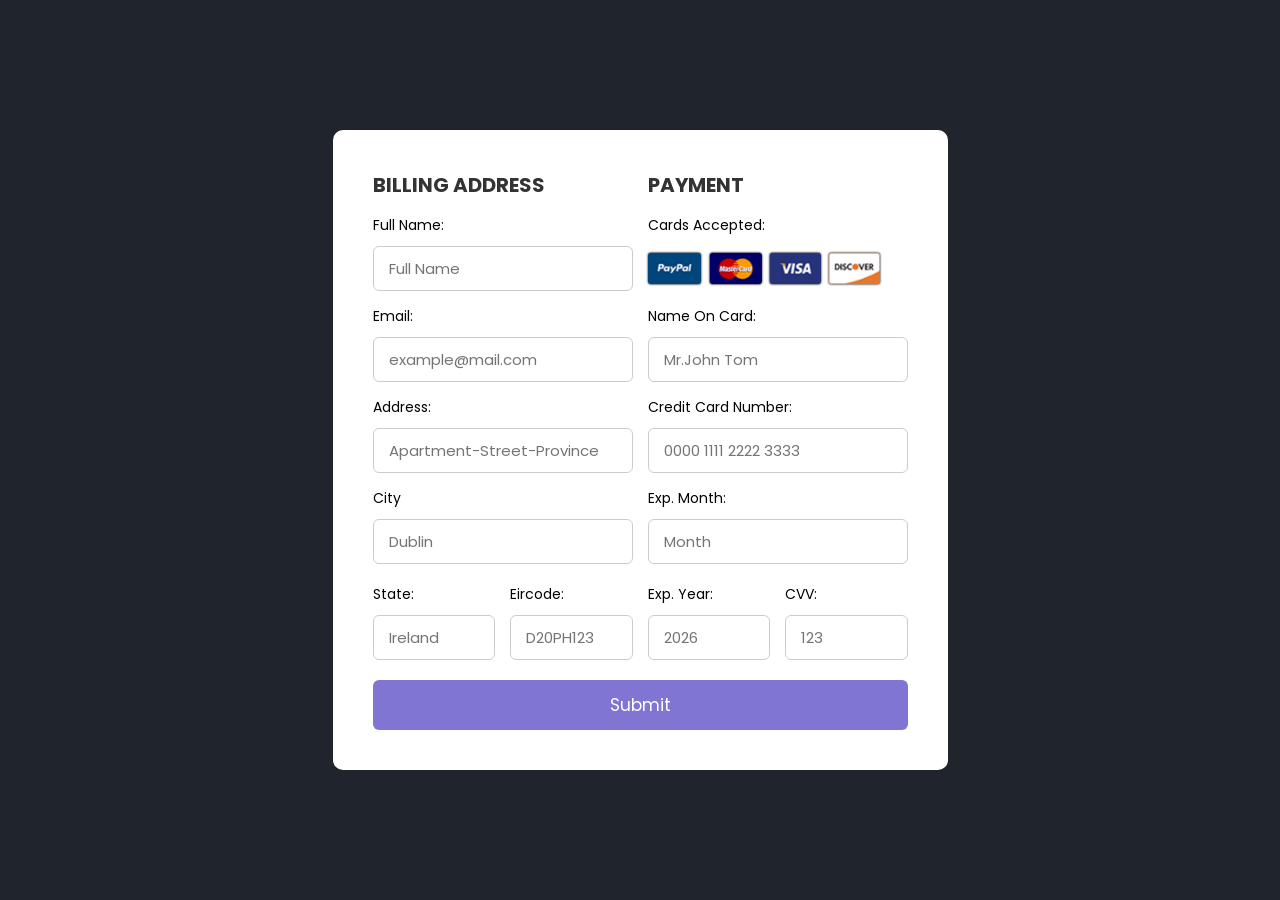
<file: MariPayment.html>
<!DOCTYPE html>
<html lang="en">
  <head>
    <meta charset="UTF-8" />
    <meta name="viewport" content="width=device-width, initial-scale=1.0" />

    <title>Payment gateway</title>
    <link rel="stylesheet" href="MariStyle.css" />
  </head>

  <body>
    <div class="PaymentContainer">
      <form action="paymentForm">
        <div class="row">
          <!---Billing-->
          <div class="column">
            <h3 class="title">Billing Address</h3>
            <div class="input-box">
              <span>Full Name:</span>
              <input
                type="text"
                id="fullName"
                placeholder="Full Name"
                required
              />
            </div>
            <div class="input-box">
              <span>Email:</span>
              <input
                type="email"
                id="email"
                placeholder="example@mail.com"
                required
              />
            </div>
            <div class="input-box">
              <span>Address:</span>
              <input
                type="text"
                id="address"
                placeholder="Apartment-Street-Province"
                required
              />
            </div>
            <div class="input-box">
              <span>City</span>
              <input type="text" id="city" placeholder="Dublin" required />
            </div>

            <div class="flex">
              <div class="input-box">
                <span>State:</span>
                <input type="text" id="state" placeholder="Ireland" required />
              </div>
              <div class="input-box">
                <span>Eircode:</span>
                <input
                  type="text"
                  id="eircode"
                  placeholder="D20PH123"
                  required
                />
              </div>
            </div>
          </div>

          <!--Payment section-->
          <div class="column">
            <h3 class="title">Payment</h3>
            <div class="input-box">
              <span>Cards Accepted:</span>
              <img src="MariMedia/iconMari/visa.png" alt="visa" />
            </div>
            <div class="input-box">
              <span>Name On Card:</span>
              <input
                type="text"
                id="nameOnCard"
                placeholder="Mr.John Tom"
                required
              />
            </div>
            <div class="input-box">
              <span>Credit Card Number:</span>
              <input
                type="text"
                id="cardNumber"
                placeholder="0000 1111 2222 3333"
                required
              />
            </div>
            <div class="input-box">
              <span>Exp. Month:</span>
              <input type="text" id="expMonth" placeholder="Month" required />
            </div>

            <div class="flex">
              <div class="input-box">
                <span>Exp. Year:</span>
                <input type="text" id="expYear" placeholder="2026" required />
              </div>
              <div class="input-box">
                <span>CVV:</span>
                <input type="number" id="cvv" placeholder="123" required />
              </div>
            </div>
          </div>
        </div>

        <button type="button" class="btn" id="mySubmit">Submit</button>
      </form>
    </div>

    <script src="PaymentJS.js"></script>
  </body>
</html>
</file>
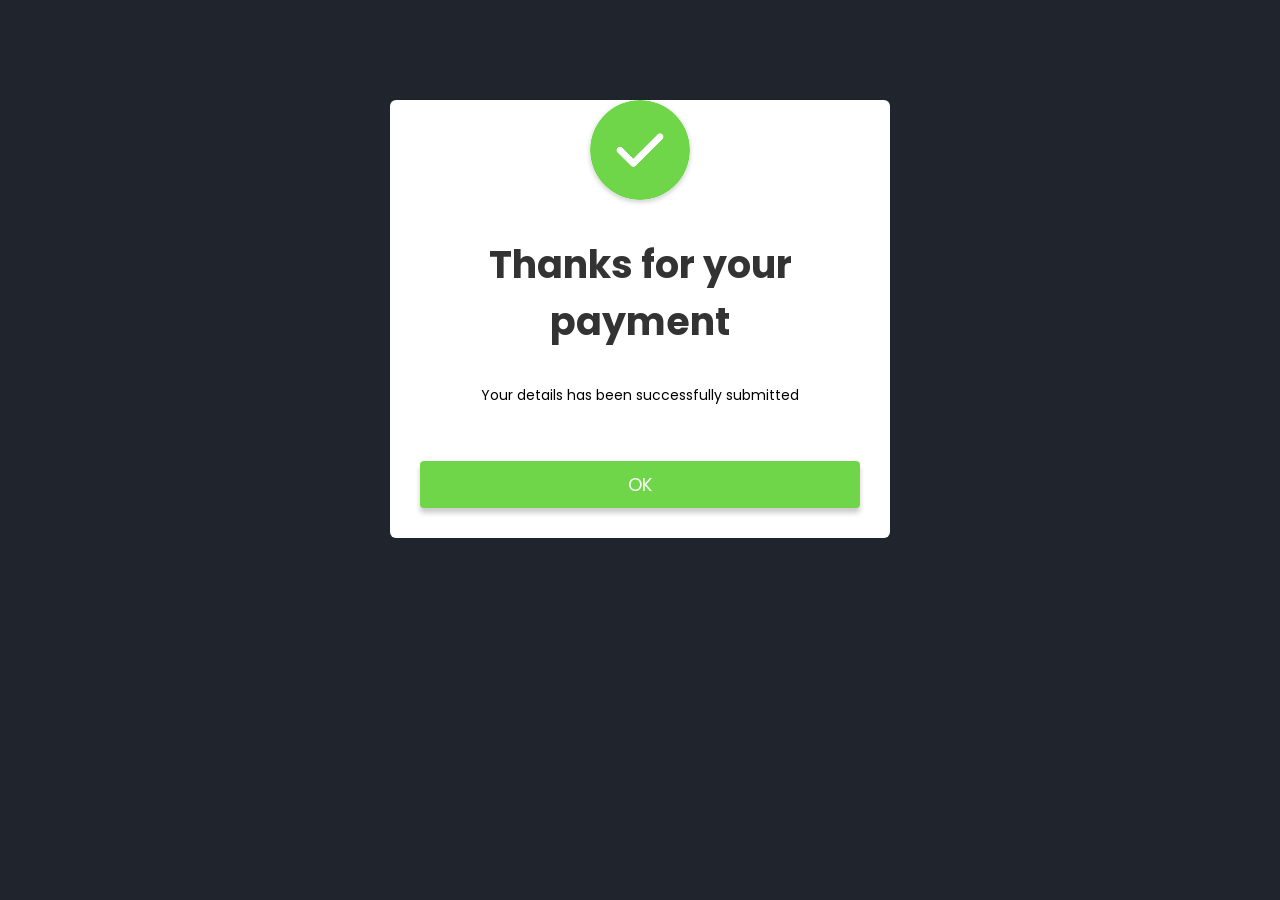
<file: MariPopUp.html>
<!DOCTYPE html>
<html lang="en">

<head>
    <meta charset="UTF-8">
    <meta name="viewport" content="width=device-width, initial-scale=1.0">
    <title>Confirm Page

    </title>

    <link rel="stylesheet" href="MariStyle.css">
</head>

<body>
    <div class="popupBackground" id="popupBackground">
        <div class="popup" id="popup">
            <img src="MariMedia/iconMari/check.png" alt="check">
            <h2>Thanks for your payment</h2>
            <p>Your details has been successfully submitted</p>
            <a href="index.html"><button type="button">OK</button></a>
        </div>
    </div>
    <script src="PaymentJS.js"></script>
</body>

</html>
</file>
<file: MariStyle.css>
@import url("https://fonts.googleapis.com/css2?family=Outfit:wght@100..900&family=Poppins:ital,wght@0,100;0,200;0,300;0,400;0,500;0,600;0,700;0,800;0,900;1,100;1,200;1,300;1,400;1,500;1,600;1,700;1,800;1,900&display=swap");


/* COLORS */
/* background-color: #fff0db  */
/* Navbar background color: #171c26; */
/* Navbar background color(shade): 1d232f */
/* Shadow color: #0e121b4d */
/* submenu color: #232a39 */

/* Font Size */
/* Default font is Poppins, if font does not work, it will default to sans-serif */
/* default font-size: 14px */
* {
    box-sizing: border-box;
    padding: 0;
    margin: 0;
}

:root {
    --primary-light: #ec1085;
    --primary-dark: #e91e63;
    --black: #000000;
    --white: #efefef;
}

body {
    font-family: "Poppins", sans-serif;
    font-size: 14px;
    background-color: #fff0db;
    overflow-x: hidden;
}

#altLogo {
    width: 48px;
    height: 48px;
}

ul {
    list-style: none;
}

a {
    text-decoration: none;
}

.containerAlt {
    max-width: 1200px;
    margin-inline: 24px;
}

.header-alt {
    position: fixed;
    top: 0;
    left: 0;
    width: 100%;
    background-color: #171c26;
    box-shadow: 0 2px 16px #0e121b4d;
    z-index: 100;
}

/******************************************NAVBAR CSS*****************************/


.nav-logo,
.nav-burger,
.nav-close {
    color: #fff;
}

.nav-data {
    height: 100%;
    display: flex;
    justify-content: space-between;
    align-items: center;
}

.nav-logo {
    display: inline-flex;
    align-items: center;
    column-gap: 2px;
    font-weight: 600;
}

.nav-toggle {
    position: relative;
    width: 32px;
    height: 32px;
}

.nav-burger,
.nav-close {
    position: absolute;
    width: max-content;
    height: max-content;
    inset: 0;
    margin: auto;
    font-size: 18px;
    cursor: pointer;
    transition: opacity 0.1s, transform 0.4s;
}

.nav-close {
    opacity: 0;
}

/*************** Navbar HOVER ************/
.nav-list li a:hover,
.nav-link:hover,
.ri-bar-chart-line:hover,
.dropdown-link:hover {
    color: #e91e63;

}



/******************************************RESPONSIVE NAV*****************************/
@media screen and (max-width: 1200px) {
    .nav-menu {
        position: absolute;
        left: 0;
        top: 36px;
        width: 100%;
        height: calc(100vh - 56px);
        overflow: auto;
        pointer-events: none;
        opacity: 0;
        /* These 3 lines are hiding the menu REMEMBER THIS */
        transition: top 0.4s, opacity 0.3s;
    }

    .nav-menu::-webkit-scrollbar {
        width: 0;
    }

    .nav-list {
        background-color: #171c26;
        padding-top: 16px;
    }
}

.nav-link {
    color: #fff;
    background-color: #171c26;
    font-weight: 600;
    padding: 20px 24px;
    display: flex;
    justify-content: space-between;
    align-items: center;
    transition: background-color 0.3s;
}

.nav-link:hover {
    background-color: #1d232f;
}

/* showing the menu in JS */
.show-menu {
    opacity: 1;
    top: 48px;
    pointer-events: initial;
}

/* Showing the icon in JS */

.show-icon .nav-burger {
    opacity: 0;
    transform: rotate(90deg);
}

.show-icon .nav-close {
    opacity: 1;
    transform: rotate(90deg);
}

.dropdown-item {
    cursor: pointer;
}

.dropdown-arrow {
    font-size: 20px;
    font-weight: initial;
    transition: transform 0.4s;
}

.dropdown-link,
.dropdown-sublink {
    padding: 24px 24px 20px 40px;
    color: #fff;
    background-color: #1d232f;
    display: flex;
    align-items: center;
    column-gap: 8px;
    font-weight: 600;
    transition: background-color 0.3s;
}

.dropdown-link i,
.dropdown-sublink {
    font-size: 20px;
    font-weight: initial;
}

.dropdown-link:hover,
.dropdown-sublink:hover {
    background-color: #171c26;
}

.dropdown-menu,
.dropdown-submenu {
    max-height: 0;
    overflow: hidden;
    transition: max-height 0.4s ease-out;
}

.dropdown-item:hover .dropdown-menu,
.dropdown-subitem:hover>.dropdown-submenu {
    max-height: 1000px;
    transition: max-height 0.4s ease-in;
}

.dropdown-item:hover .dropdown-arrow {
    transform: rotate(180deg);
}

/* DROP DOWN SUB MENU */

.dropdown-add {
    margin-left: auto;
}

.dropdown-sublink {
    background-color: #232a39;
}

/* Small devices */
@media screen and (max-width: 480px) {
    .containerAlt {
        margin-inline: 16px;
    }

    .nav-link {
        padding-inline: 16px;
    }
}

/* Large devices */
@media screen and (min-width: 1200px) {
    .containerAlt {
        margin-inline: auto;
    }

    .nav {
        height: calc(56px + 16px);
        display: flex;
        justify-content: space-around;
    }

    .nav-toggle {
        display: none;
    }

    .nav-list {
        height: 100%;
        display: flex;
        column-gap: 48px;
    }

    .nav-link {
        height: 100%;
        padding: 0;
        justify-content: initial;
        column-gap: 2px;
    }

    .nav-link:hover {
        background-color: transparent;
    }

    .dropdown-item,
    .dropdown-subitem {
        position: relative;
    }

    .dropdown-menu,
    .dropdown-submenu {
        max-height: initial;
        overflow: initial;
        position: absolute;
        left: 0;
        top: 70px;
        opacity: 0;
        pointer-events: none;

        /* THIS IS HIDING THE DROPDOWN MENU AND SUBMENU */
        transition: opacity 0.3s, top 0.3s;
    }

    .dropdown-link,
    .dropdown-sublink {
        padding-inline: 16px 56px;
    }

    .dropdown-subitem .dropdown-link {
        padding-inline: 16px;
    }

    .dropdown-submenu {
        position: absolute;
        left: 100%;
        top: 8px;
    }
}



/* SHOWING THE DROPDOWN MENU */
.dropdown-item:hover .dropdown-menu {
    opacity: 1;
    top: 70px;
    pointer-events: initial;
    transition: top 0.3s;
}

.dropdown-subitem:hover>.dropdown-submenu {
    opacity: 1;
    top: 0;
    pointer-events: initial;
    transition: top 0.3s;
}


/*****************First Section***********/

.header-content {
    display: flex;
    flex-direction: column;
    align-items: center;
    justify-content: center;
    background-image: url(MariMedia/Altai-Mountain.jpg);
    width: 100vw;
    min-height: 100vh;
}

.header-content h1 {
    font-size: 60px;
    color: var(--primary-dark);
    font-weight: 500;
}

.header-content p {
    font-size: 40px;
    color: var(--primary-dark);

}

.primary-btn {
    padding: 10px 24px;
    background-color: #f46897;
    color: white;
    border: none;
    border-radius: 20px;
    cursor: pointer;
    transition: all 0.1s ease;
    /*when your cursor is going to this button color is gonna change*/
}

.primary-btn:hover {
    background-color: var(--primary-dark);
}

/* ****************Video */
/* Section Styling */
#about1 {
    display: flex;
    flex-direction: column;
    align-items: center;
    justify-content: center;
    padding: 50px 20px;
    text-align: center;

}

/* Video Styling */
.about1-img {
    width: 100%;
    max-width: 800px;
    /* Limit video width */
    margin-bottom: 20px;
}

.about1-img video {
    width: 100%;
    height: auto;
    border-radius: 10px;
    box-shadow: 0 4px 10px rgba(0, 0, 0, 0.2);
    /* Optional shadow */
}

/* Content Styling */
.about1-content {
    max-width: 800px;
    margin: 0 auto;
}

.about1-content h1 {
    font-size: 2rem;
    color: black;
    margin-bottom: 15px;
}

.about1-content p {
    font-size: 1.2rem;
    line-height: 1.6;
    color: #666;
}


/* ********About 2 - About 3 *******8 */

#about2,
#about3 {
    display: flex;
    margin-top: 150px;
    margin-bottom: 150px;
    padding-top: 50px;
    padding-bottom: 50px;
    justify-content: space-between;
    flex-wrap: wrap;
    gap: 20px;
}

.about2-content,
.about3-content {
    width: 45%;
    display: flex;
    flex-direction: column;
    justify-content: center;
    gap: 20px;
    padding: 15px;
}

.about2-img,
.about3-img {
    position: relative;
    width: 45%;
    max-width: 100%;
    /* Ensure responsiveness */
    padding: 0;
    /* Remove extra padding for precise alignment */
}

#about2 img,
#about3 img {
    width: 100%;
    height: auto;
    object-fit: cover;
    /* Maintain aspect ratio and ensure full coverage */
    border-radius: 8px;
}

/* TTTTTTTTTTTTTttttttttestttttttttttttttt */


.hidden-text {
    display: none;
}



/* Overlay Effect */
.overlayzz {
    position: absolute;
    top: 0;
    left: 0;
    width: 100%;
    height: 100%;
    background: rgba(0, 0, 0, 0.5);
    /* Semi-transparent black */
    display: flex;
    justify-content: center;
    align-items: center;
    color: white;
    font-size: 20px;
    font-weight: bold;
    text-align: center;
    opacity: 0;
    transition: opacity 0.3s ease-in-out;
    border-radius: 8px;
    /* Match the border-radius of the images */
    z-index: 2;
}

.about2-img:hover .overlayzz,
.about3-img:hover .overlayzz {
    opacity: 1;
    /* Show overlay on hover */
}

.overlayzz .description {
    padding: 20px;
}

.overlayzz .description h3 {
    font-size: 18px;
    margin-bottom: 10px;
}

.overlayzz .description p,
.primary-btn {
    font-size: 16px;
    margin-bottom: 10px;
    color: white;
}

.overlayzz .btn {
    display: inline-block;
    padding: 10px 20px;
    background-color: #f46897;
    color: white;
    text-decoration: none;
    border-radius: 20px;
    transition: background 0.3s ease;
}

.overlayzz .btn:hover {
    background-color: #e91e63;
}

/* Responsive Design */
@media (max-width: 768px) {

    #about2,
    #about3 {
        flex-direction: column;
        align-items: center;
        margin-top: 50px;
        margin-bottom: 50px;
        padding: 20px;
        gap: 15px;
    }

    .about2-content,
    .about3-content,
    .about2-img,
    .about3-img {
        width: 90%;
    }

    .overlayzz .description h3 {
        font-size: 30px;
    }

    .overlayzz .description p {
        font-size: 14px;
    }
}



/* ******************Our Family Popular Tour ************/


h2 {
    text-align: center;
    /* Center the text horizontally */

    font-size: 30px;
    /* Adjust font size */
    color: #333;
    /* Optional: Change text color */
}


.card-container {
    display: flex;
    justify-content: center;
    /* Center the cards horizontally */
    flex-wrap: wrap;
    /* Allow cards to wrap on smaller screens */
    margin-top: 50px;
    margin-bottom: 150px;
    gap: 30px;
    /* Increased spacing between cards */
}

.card {
    width: 100%;
    /* Full width by default */
    max-width: 350px;
    /* Max width for cards */
    background-color: #fff0db;

    overflow: hidden;


}

.image-container {
    position: relative;
    width: 100%;
    height: 450px;
    /* Fixed height for the image container */
    display: flex;
    /* Use flexbox for centering */
    justify-content: center;
    /* Center horizontally */
    align-items: center;
    /* Center vertically */
    overflow: hidden;
    border: none;
    border-radius: 4px;
}

.card img {
    width: 100%;
    /* Set width to 100% for responsiveness */
    height: 100%;
    /* Set height to 100% for responsiveness */
    object-fit: cover;
    /* Ensure the image covers the entire area while maintaining its aspect ratio */
}

.overlay {
    position: absolute;
    top: 0;
    left: 0;
    width: 100%;
    height: 100%;
    background-color: rgba(0, 0, 0, 0.5);
    color: white;
    display: flex;
    justify-content: center;
    align-items: center;
    opacity: 0;
    transition: opacity 0.3s ease;
}



.overlay p {
    font-size: 20px;
    font-weight: bold;
    color: #f46897;
}

.card:hover .overlay {
    opacity: 1;
}

.card-content {
    padding: 16px;
    display: flex;
    flex-direction: column;
    justify-content: space-between;
    height: 200px;
}

.card-content h3 {
    font-size: 28px;
    margin-bottom: 8px;
}

.card-content p {
    color: #666;
    font-size: 15px;
    line-height: 1.3;
    flex-grow: 1;
}

.card-content .btn {
    display: inline-block;
    padding: 8px 16px;
    background-color: #f46897;
    text-decoration: none;
    border-radius: 4px;
    margin-top: 16px;
    color: #fff;
    text-align: center;
}

.btn:hover {
    background-color: #e91e63;
}








/*****************Slide Animation*************/

/*Slider Animation section*/

.slider {
    width: 100vw;
    height: 100vh;
    overflow: hidden;
    position: relative;
    margin-top: -50px;
}

.slider .listt .itemm {
    width: 100%;
    height: 100%;
    position: absolute;
    inset: 0 0 0 0;
}

.slider .listt .itemm img {
    width: 100%;
    height: 100%;
    object-fit: cover;
}

.slider .listt .itemm .contentt {
    position: absolute;
    top: 10%;
    width: 1200px;
    max-width: 80%;
    left: 50%;
    transform: translateX(-50%);
    padding-right: 30%;
    box-sizing: border-box;
    color: #fff;
    text-shadow: 0 5px 10px #0004;
}

.slider .listt .itemm .contentt .titlee,
.slider .listt .itemm .contentt .typee {
    font-size: 3.5em;
    line-height: 1.3em;

}

.slider .listt .itemm .contentt .typee {
    color: #e91e63;
}

.slider .listt .itemm .contentt .descriptionn {
    font-size: 14px;

}

.slider .listt .itemm .contentt .buttonn {
    margin-top: 20px;
}

.slider .listt .itemm .contentt .buttonn button {
    border: none;
    border-radius: 20px;
    background-color: #eee;
    padding: 7px 15px;
    font-family: "poppins", sans-serif;
    font-weight: 500;
    cursor: pointer;
    letter-spacing: 2px;
    transition: 0.4s;
}

.slider .listt .itemm .contentt .buttonn button:hover {
    background-color: #e91e63;
    color: #eee;
}

/*Thumbnail Section*/
.thumbnail {
    display: flex;
    gap: 20px;
    position: absolute;
    bottom: 50px;
    left: 50%;
    width: max-content;
    z-index: 100;
}

.thumbnail .itemm {
    width: 150px;
    height: 220px;
    flex-shrink: 0;
    position: relative;

}

.thumbnail .itemm img {
    width: 100%;
    height: 100%;
    object-fit: cover;
    border-radius: 20px;
    box-shadow: 5px 0 15px rgba(0, 0, 0, 0.3);
}

/* nextPrevArrows Section*/

.nextPrevArrows {
    position: absolute;
    top: 80%;
    right: 52%;
    z-index: 100;
    width: 300px;
    max-width: 30%;
    display: flex;
    gap: 10px;
    align-items: center;

}

.nextPrevArrows button {
    width: 40px;
    height: 40px;
    border-radius: 50%;
    background-color: #e91e63;
    border: none;
    color: #fff;
    font-family: monospace;
    font-weight: bold;
    cursor: pointer;
    transition: 0.5s;
}

.nextPrevArrows button:hover {
    background-color: #fff;
    color: #000;
}

/*Animation Part */
.slider .listt .itemm:nth-child(1) {
    z-index: 1;
}

.slider .listt .itemm:nth-child(1) .contentt .titlee,
.slider .listt .itemm:nth-child(1) .contentt .typee,
.slider .listt .itemm:nth-child(1) .contentt .descriptionn,
.slider .listt .itemm:nth-child(1) .contentt .buttonn {
    transform: translateY(50px);
    filter: blur(20px);
    opacity: 0;
    animation: showContent 0.5s 1s linear 1 forwards;
}

@keyframes showContent {
    to {
        transform: translateY(0px);
        filter: blur(00px);
        opacity: 1;

    }
}

.slider .listt .itemm:nth-child(1) .contentt .titlee {
    animation-delay: 0.4s;
}

.slider .listt .itemm:nth-child(1) .contentt .typee {
    animation-delay: 0.6s;
}

.slider .listt .itemm:nth-child(1) .contentt .descriptionn {
    animation-delay: 0.8s;
}

.slider .listt .itemm:nth-child(1) .contentt .buttonn {
    animation-delay: 1s;
}

/*Animation for next button click*/

.slider.nextt .listt .itemm:nth-child(1) img {
    width: 150px;
    height: 220px;
    position: absolute;
    bottom: 50px;
    left: 50%;
    border-radius: 30px;
    animation: showImage 0.5s linear 1 forwards;
}

@keyframes showImage {
    to {
        bottom: 0;
        left: 0;
        width: 100%;
        height: 100%;
        border-radius: 0;
    }
}

.slider.next .thumbnail .itemm:nth-last-child(1) {
    overflow: hidden;
    animation: showThumbnail 0.5s linear 1 forwards;
}

.slider.prev .listt .itemm img {
    z-index: 100;
}

@keyframes showThumbnail {
    from {
        width: 0;
        opacity: 0;
    }
}

.slider .next .thumbnail {
    animation: effectNext .5s linear 1 forwards;
}

@keyframes effectNext {
    from {
        transform: translateX(15px);
    }

}

/* Animation for Prev button click */
.slider.prev .listt .itemm:nth-child(2) {
    z-index: 2;
}

.slider.prev .listt .itemm:nth-child(2) img {
    position: absolute;
    bottom: 0;
    left: 0;
    animation: outFrame 0.5s linear 1 forwards;
}

@keyframes outFrame {
    to {
        width: 150px;
        height: 220px;
        bottom: 50px;
        left: 50%;
        border-radius: 20px;
    }
}

.slider.prev .thumbnail .itemm:nth-child(1) {
    overflow: hidden;
    opacity: 0;
    animation: showThumbnail .5s linear 1 forwards;
}

.slider.prev .listt .itemm:nth-child(1) .contentt .titlee,
.slider.prev .listt .itemm:nth-child(1) .contentt .typee,
.slider.prev .listt .itemm:nth-child(1) .contentt .descriptionn,
.slider.prev .listt .itemm:nth-child(1) .contentt .buttonn {
    animation: contentOut 0.5s 1s linear 1 forwards;
}

@keyframes contentOut {
    to {
        transform: translateY(-150px);
        filter: blur(20px);
        opacity: 0;
    }
}

@media screen and (max-width: 768px) {
    .slider .listt .itemm .contentt {
        padding-right: 0;
    }

    .slider .listt .itemm .contentt .titlee {
        font-size: 30px;
    }
}

/****************************** Talk-to-us******************/


#talk-to-us {
    background-image: url(MariMedia/Discover-Mongolia.jpg);
    background-size: cover;
    background-position: center;
    min-height: 500px;
    margin-top: 120px;
}

.talk-to-us-content {
    display: flex;
    align-items: center;
    flex-direction: column;
    justify-content: center;
    height: 500px;
    gap: 16px;
    padding: 0 16px;
    text-align: center;
}

.talk-to-us-content h1 {
    color: white;
}

.talk-to-us-content p {
    max-width: 500px;
    color: white;
}


/****************************************************FOOTER CSS***************************/

/* ***************************************************RESPONSEIVE FOOTER **************************** */


.footer-container {
    max-width: 1200px;
    margin: auto;
}

.footer-row {
    display: flex;
    flex-wrap: wrap;
}

.footer-list {
    list-style: none;
}

.footer {
    background-color: #24262b;
    padding: 70px 0;
}

.footer-column {
    width: 25%;
    padding: 0;
}

.footer-column h4 {
    font-size: 18px;
    color: #fff;
    text-transform: capitalize;
    margin-bottom: 35px;
    font-weight: 500;
    position: relative;
}

.footer-column h4::before {
    content: "";
    position: absolute;
    left: 0;
    bottom: -10px;
    background-color: #e91e63;
    height: 2px;
    box-sizing: border-box;
    width: 50px;
}

.footer-list li {
    margin-bottom: 10px;
}

.footer-list li a {
    font-size: 16px;
    text-transform: capitalize;
    color: #ffffff;
    text-decoration: none;
    font-weight: 300;
    color: #bbbbbb;
    display: block;
    transition: all 0.3s ease;
}

.footer-list li a:hover {
    color: #ffff;
    padding-left: 8px;
}

.social-icon {
    width: 48px;
    height: 48px;
    transition: transform 0.2s;
}

.social-icon:hover {
    animation: shake 0.5s;
}

/************Footer social icon shake*/
@keyframes shake {
    0% {
        transform: translate(1px, 1px);
    }

    25% {
        transform: translate(-1px, -1px);
    }

    50% {
        transform: translate(1px, 1px);
    }

    75% {
        transform: translate(-1px, -1px);
    }

    100% {
        transform: translate(0, 0);
    }
}

/* ***************************************************RESPONSEIVE FOOTER **************************** */
@media (max-width: 1200px) {
    .footer-column {
        width: 100%;
        margin-bottom: 30px;
    }
}


@media (max-width: 768px) {
    .footer-column {
        width: 35%;
        margin-bottom: 30px;
    }
}

@media (max-width: 480px) {
    .footer-column {
        width: 50%;
    }
}

/* *****************************8 Contact Page **********************/


.main {

    margin-top: 100px;
    justify-content: center;
    text-align: center;
    font-size: 45px;
    font-weight: 300;
}

.contactBody {
    overflow-x: hidden;
    background-image: url(MariMedia/zzz.webp);
    background-position: center;
    background-size: cover;
}

.address h1,
.get h1 {
    font-size: 25px;

}

.container1 {
    max-width: 1200px;

}


#contact-us {
    display: flex;
    justify-content: space-between;
    margin: 80px auto;
    gap: 100px;

}

form {
    flex-basis: 50%;
}


.inputsWrapper input,
textarea {
    /* Ensure none of these are hiding the inputs */
    display: block;
    /* or inline-block */
    visibility: visible;
    opacity: 1;
    position: relative;
    /* or appropriate */
    border-radius: 10px;
}

.inputsWrapper {
    display: flex;
    flex-direction: column;
    gap: 20px;
    margin-top: 60px;
    margin-left: 60px;
}

.inputsWrapper input {
    padding: 12px 16px;
    width: 100%;
    border: 1px solid var(--primary-dark);
    outline: none;
}

.inputsWrapper textarea {
    padding: 12px 16px;
    width: 100%;
    border: 1px solid var(--primary-dark);
    outline: none;
}

.address {
    flex-basis: 50%;
}

.detailsWrapper {
    display: flex;
    flex-direction: column;
    gap: 16px;
    margin-top: 60px;
}

.detail {
    display: flex;
    gap: 10px;
}

.detail img {
    width: 40px;
    height: 40px;
    background-color: #e91e63;
    border-radius: 20px;
}

.detail h6,
p {
    padding: 5px;
    color: black;
}

/* ****************** PAYMENT ****************** */

@import url('https://fonts.googleapis.com/css2?family=Poppins:wght@300;400;500;600;700;800;900&display=swap');

* {
    margin: 0;
    padding: 0;
    box-sizing: border-box;
    font-family: 'Poppins', sans-serif;
}

/********** MariPayment.html's CSS  *********************************/

.PaymentContainer {
    display: flex;
    justify-content: center;
    align-items: center;
    min-height: 100vh;
    background: #1f242d;
    padding: 25px;
}

.PaymentContainer form {
    width: 700px;
    padding: 40px;
    background: #fff;
    border-radius: 10px;

}

form .row {
    display: flex;
    gap: 15px;
    flex-wrap: wrap;
}

.row .column {
    flex: 1 1 250px;
}

.column .title {
    font-size: 20px;
    color: #333;
    text-transform: uppercase;
    margin-bottom: 5px;
}

.column .input-box {
    margin: 15px 0;
}

.input-box span {
    display: block;
    margin-bottom: 10px;
}

.input-box input {
    width: 100%;
    padding: 10px 15px;
    border: 1px solid #ccc;
    border-radius: 6px;
    font-size: 15px;

}

.column .flex {
    display: flex;
    gap: 15px;
}

.flex .input-box {
    margin-top: 5px;
}

/*visa-img*/
.input-box img {
    height: 34px;
    margin-top: 5px;
    filter: drop-shadow(0 0 1px #000);
}

form .btn {
    width: 100%;
    padding: 12px;
    background: #8175d3;
    border: none;
    outline: none;
    border-radius: 6px;
    font-size: 17px;
    color: #fff;
    margin-top: 5px;
    cursor: pointer;
}

form .btn:hover {
    background: #6a5acd;
}

/**** MariPopup.html 's CSS  ***************************************************/

.popupBackground {
    width: 100%;
    height: 100vh;
    background: #1f242d;
    display: flex;
    align-items: center;
    justify-content: center;

}

.popup {
    width: 500px;
    background: #fff;
    border-radius: 6px;
    position: absolute;
    top: 0;
    margin-top: 100px;
    justify-content: center;
    text-align: center;
    padding: 0 30px 30px;
    color: #070707;
}

.open-popup {
    transform: translate(-50%, -50%) scale(1);
}

.popup img {
    width: 100px;
    border-radius: 50%;
    box-shadow: 0 2px 5px rgba(0, 0, 0, 0.2);
}

.popup h2 {
    font-size: 38px;
    font-weight: 500px;
    margin: 30px 0 30px;
}

.popup button {
    width: 100%;
    margin-top: 50px;
    padding: 10px 0;
    background: #6fd649;
    color: #fff;
    border: 0;
    outline: none;
    font-size: 18px;
    border-radius: 4px;
    cursor: pointer;
    box-shadow: 0 5px 5px rgba(0, 0, 0, 0.2);
}

.popup button:hover {
    background-color: #0d540d;
}


/**** MariPopup.html 's Responsive Styles *****************************************************8**/
@media screen and (max-width: 768px) {
    .popup {
        width: 90%;
        /* Adjust width for smaller screens */
        padding: 20px;
        /* Reduce padding */
    }

    .popup img {
        width: 80px;
        /* Reduce image size */
    }

    .popup h2 {
        font-size: 24px;
        /* Smaller font for titles */
        margin: 20px 0;
    }

    .popup p {
        font-size: 16px;
        /* Adjust paragraph font size */
    }

    .popup button {
        font-size: 16px;
        /* Adjust button font size */
        padding: 8px 0;
        /* Reduce button padding */
    }
}

@media screen and (max-width: 480px) {
    .popup {
        margin-top: 50px;
        /* Adjust margin for smaller screens */
        padding: 10px;
        /* Minimal padding for very small screens */
    }

    .popup img {
        width: 60px;
        /* Further reduce image size */
    }

    .popup h2 {
        font-size: 20px;
        /* Smaller title font size */
    }

    .popup p {
        font-size: 14px;
        /* Adjust text font size */
    }

    .popup button {
        font-size: 14px;
        /* Button font size for small devices */
    }
}
</file>
